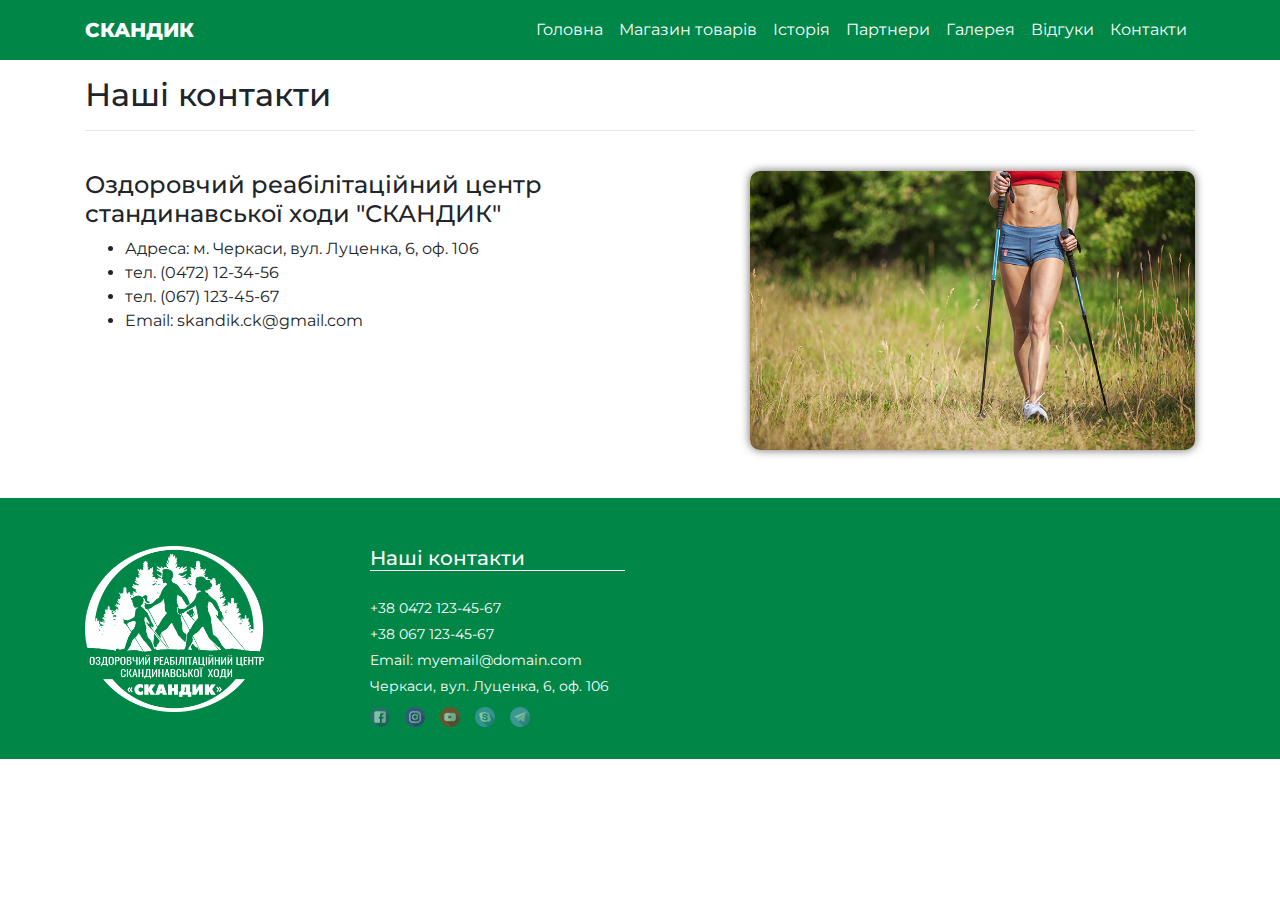
<file: contacts.html>
<!DOCTYPE html>
<html lang="ua">
<head>
    <meta charset="UTF-8">
    <meta name="viewport" content="width=device-width, initial-scale=1.0">
    <meta http-equiv="X-UA-Compatible" content="ie=edge">
    <!--SEO-->
    <title>Document</title>
    <!--Fonts-->
    <link
        href="https://fonts.googleapis.com/css?family=Montserrat:100,100i,200,200i,300,300i,400,400i,500,500i,600,600i,700,700i,800,800i,900,900i&amp;subset=cyrillic"
        rel="stylesheet">
    <!--CSS-->
    <link rel="stylesheet" href="css/bootstrap.css">
    <link rel="stylesheet" href="css/styles.css">
    <link rel="stylesheet" href="https://use.fontawesome.com/releases/v5.7.2/css/all.css" integrity="sha384-fnmOCqbTlWIlj8LyTjo7mOUStjsKC4pOpQbqyi7RrhN7udi9RwhKkMHpvLbHG9Sr" crossorigin="anonymous">
</head>
<body>
    <!--HEADER-->
    <header class="header" id="header">
            <nav class="navbar navbar-expand-lg navbar-dark">
                <div class="container">
                  <a class="navbar-brand" href="#">СКАНДИК</a>
                  <button class="navbar-toggler" type="button" data-toggle="collapse" data-target="#navbarsExample07" aria-controls="navbarsExample07" aria-expanded="false" aria-label="Toggle navigation">
                    <span class="navbar-toggler-icon"></span>
                  </button>
              
                  <div class="collapse navbar-collapse" id="navbarsExample07">
                    <ul class="navbar-nav ml-auto">
                      <li class="nav-item">
                        <a class="nav-link" href="index.html">Головна</a>
                      </li>
                      <li class="nav-item">
                        <a class="nav-link" href="store.html">Магазин товарів</a>
                      </li>
                      <li class="nav-item">
                        <a class="nav-link" href="history.html">Історія</a>
                      </li>
                      <li class="nav-item">
                        <a class="nav-link" href="partners.html">Партнери</a>
                      </li>
                      <li class="nav-item">
                        <a class="nav-link" href="gallery.html">Галерея</a>
                      </li>
                      <li class="nav-item">
                        <a class="nav-link" href="testimonials.html">Відгуки</a>
                      </li>
                      <li class="nav-item">
                        <a class="nav-link" href="contacts.html">Контакти</a>
                      </li>
                    </ul>
                  </div>
                </div>
            </nav>
    </header>

    <!--CONTACTS-->
    <section class="contacts pb-5" id="contacts">
        <div class="container">
            <div class="row">
                <div class="col-12">
                    <h2 class="pt-3 pb-3">
                        Наші контакти
                        <hr>
                    </h2>
                </div>
            </div>
            <div class="row">
                <div class="col-md-7 col-12">
                    <h4>
                        Оздоровчий реабілітаційний центр стандинавської ходи "СКАНДИК"
                    </h4>
                    <ul>
                        <li>
                            Адреса: м. Черкаси, вул. Луценка, 6, оф. 106
                        </li>
                        <li>
                            тел. (0472) 12-34-56
                        </li>
                        <li>
                            тел. (067) 123-45-67
                        </li>
                        <li>
                            Email: skandik.ck@gmail.com
                        </li>
                    </ul>
                </div>
                <div class="col-md-5 col-12">
                    <img src="images/nordic-history-3.jpg" alt="">
                </div>
            </div>
        </div>
    </section>

    <!--FOOTER-->
    <footer class="footer" id="footer">
        <div class="container">
            <div class="row">
                <div class="col-md-3 pt-5 pb-3 footer-logo">
                    <img src="images/skandik-logo-white.png" alt="" class="logo">
                </div>
                <div class="col-md-3 pt-5 pb-3 footer-contacts">
                    <h5>
                        Наші контакти
                    </h5>
                    <p class="pt-4">
                        <i class="fas fa-phone-square"></i> +38 0472 123-45-67
                    </p>
                    <p>
                        <i class="fas fa-phone-square"></i> +38 067 123-45-67
                    </p>
                    <p><i class="fas fa-envelope-square"></i> Email: myemail@domain.com</p>
                    <p>
                        <i class="fas fa-map-marker-alt"></i> Черкаси, вул. Луценка, 6, оф. 106
                    </p>
                    <ul>
                        <li>
                            <a href="#"><img src="images/social/facebook.png" alt=""></a>
                        </li>
                        <li>
                            <a href="#"><img src="images/social/instagram.png" alt=""></a>
                        </li>
                        <li>
                            <a href="#"><img src="images/social/youtube.png" alt=""></a>
                        </li>
                        <li>
                            <a href="#"><img src="images/social/skype.png" alt=""></a>
                        </li>
                        <li>
                            <a href="#"><img src="images/social/telegram.png" alt=""></a>
                        </li>
                    </ul>
                </div>
                <div class="col-md-6 footer-map">
                        <iframe src="https://www.google.com/maps/embed?pb=!1m14!1m12!1m3!1d458.76743132707514!2d32.03971454209612!3d49.42440158167964!2m3!1f0!2f0!3f0!3m2!1i1024!2i768!4f13.1!5e0!3m2!1sru!2sua!4v1551720142575" width="100%" height="100%" frameborder="0" style="border:0" allowfullscreen></iframe>
                </div>

            </div>
        </div>
    </footer>

    <script src="https://code.jquery.com/jquery-3.3.1.slim.min.js" integrity="sha384-q8i/X+965DzO0rT7abK41JStQIAqVgRVzpbzo5smXKp4YfRvH+8abtTE1Pi6jizo" crossorigin="anonymous"></script>
<script src="https://cdnjs.cloudflare.com/ajax/libs/popper.js/1.14.7/umd/popper.min.js" integrity="sha384-UO2eT0CpHqdSJQ6hJty5KVphtPhzWj9WO1clHTMGa3JDZwrnQq4sF86dIHNDz0W1" crossorigin="anonymous"></script>
<script src="https://stackpath.bootstrapcdn.com/bootstrap/4.3.1/js/bootstrap.min.js" integrity="sha384-JjSmVgyd0p3pXB1rRibZUAYoIIy6OrQ6VrjIEaFf/nJGzIxFDsf4x0xIM+B07jRM" crossorigin="anonymous"></script>

</html>
</file>
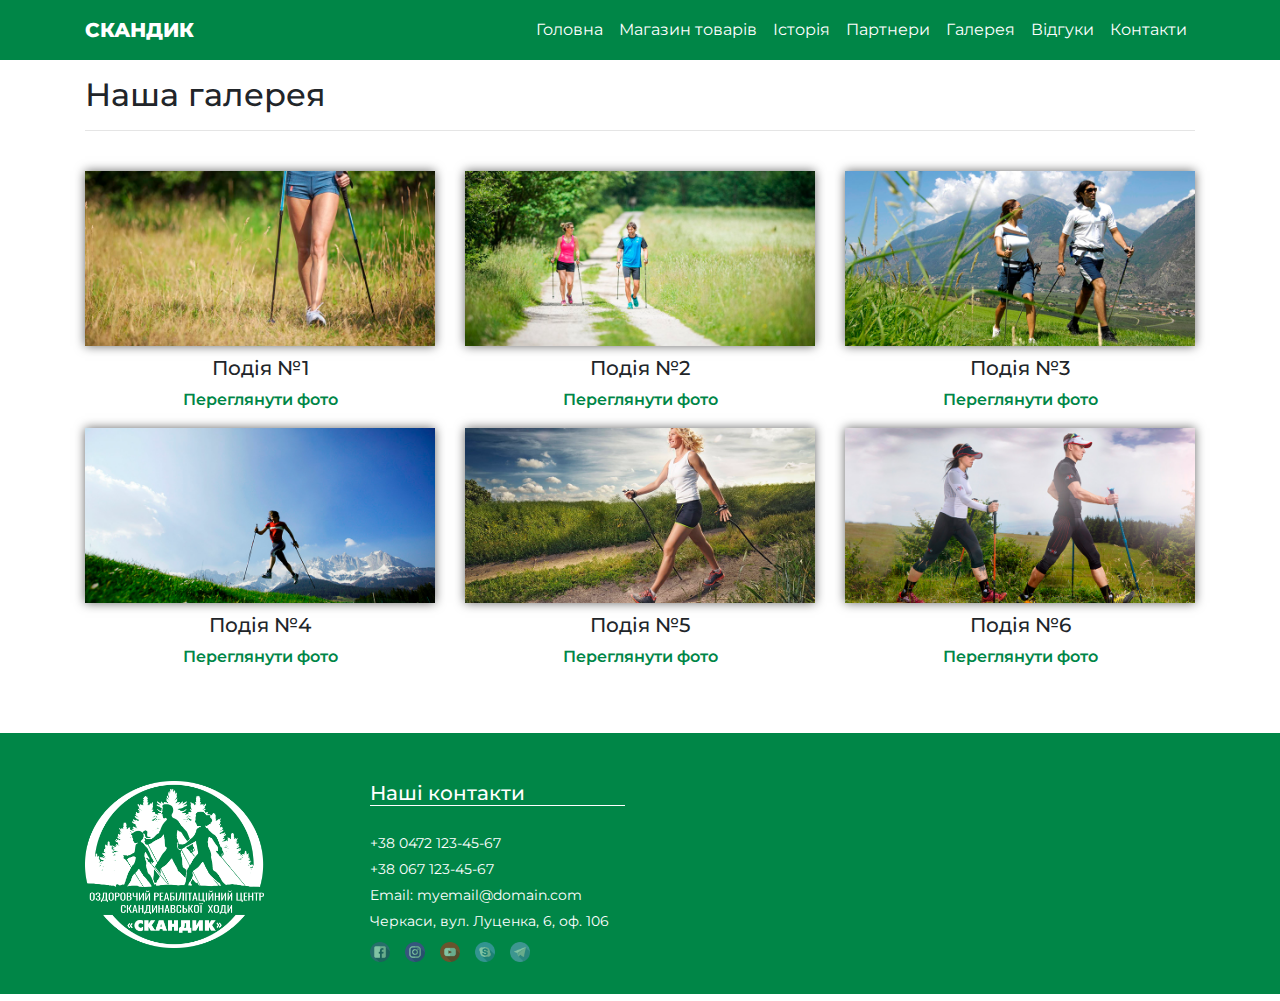
<file: gallery.html>
<!DOCTYPE html>
<html lang="ua">
<head>
    <meta charset="UTF-8">
    <meta name="viewport" content="width=device-width, initial-scale=1.0">
    <meta http-equiv="X-UA-Compatible" content="ie=edge">
    <!--SEO-->
    <title>Document</title>
    <!--Fonts-->
    <link
        href="https://fonts.googleapis.com/css?family=Montserrat:100,100i,200,200i,300,300i,400,400i,500,500i,600,600i,700,700i,800,800i,900,900i&amp;subset=cyrillic"
        rel="stylesheet">
    <!--CSS-->
    <link rel="stylesheet" href="css/bootstrap.css">
    <link rel="stylesheet" href="css/styles.css">
    <link rel="stylesheet" href="https://use.fontawesome.com/releases/v5.7.2/css/all.css" integrity="sha384-fnmOCqbTlWIlj8LyTjo7mOUStjsKC4pOpQbqyi7RrhN7udi9RwhKkMHpvLbHG9Sr" crossorigin="anonymous">
</head>
<body>
    <!--HEADER-->
    <header class="header" id="header">
            <nav class="navbar navbar-expand-lg navbar-dark">
                <div class="container">
                  <a class="navbar-brand" href="#">СКАНДИК</a>
                  <button class="navbar-toggler" type="button" data-toggle="collapse" data-target="#navbarsExample07" aria-controls="navbarsExample07" aria-expanded="false" aria-label="Toggle navigation">
                    <span class="navbar-toggler-icon"></span>
                  </button>
              
                  <div class="collapse navbar-collapse" id="navbarsExample07">
                    <ul class="navbar-nav ml-auto">
                      <li class="nav-item">
                        <a class="nav-link" href="index.html">Головна</a>
                      </li>
                      <li class="nav-item">
                        <a class="nav-link" href="store.html">Магазин товарів</a>
                      </li>
                      <li class="nav-item">
                        <a class="nav-link" href="history.html">Історія</a>
                      </li>
                      <li class="nav-item">
                        <a class="nav-link" href="partners.html">Партнери</a>
                      </li>
                      <li class="nav-item">
                        <a class="nav-link" href="gallery.html">Галерея</a>
                      </li>
                      <li class="nav-item">
                        <a class="nav-link" href="testimonials.html">Відгуки</a>
                      </li>
                      <li class="nav-item">
                        <a class="nav-link" href="contacts.html">Контакти</a>
                      </li>
                    </ul>
                  </div>
                </div>
            </nav>
    </header>

    <!--GALLERY-->
    <section class="gallery pb-5" id="gallery">
        <div class="container">
            <div class="row">
                <div class="col-12">
                    <h2 class="pt-3 pb-3">
                        Наша галерея
                        <hr>
                    </h2>
                </div>
            </div>
        </div>
        <div class="container">
            <div class="row justify-content-center centered">
                <div class="col-md-4 col-6 pb-3">
                    <img src="images/gallery-1.png" alt="">
                    <h5>
                        Подія №1
                    </h5>
                    <a href="#">Переглянути фото</a>
                </div>
                <div class="col-md-4 col-6 pb-3">
                    <img src="images/gallery-2.png" alt="">
                    <h5>
                        Подія №2
                    </h5>
                    <a href="#">Переглянути фото</a>
                </div>
                <div class="col-md-4 col-6 pb-3">
                    <img src="images/gallery-3.png" alt="">
                    <h5>
                        Подія №3
                    </h5>
                    <a href="#">Переглянути фото</a>
                </div>
                <div class="col-md-4 col-6 pb-3">
                    <img src="images/gallery-4.png" alt="">
                    <h5>
                        Подія №4
                    </h5>
                    <a href="#">Переглянути фото</a>
                </div>
                <div class="col-md-4 col-6 pb-3">
                    <img src="images/gallery-5.png" alt="">
                    <h5>
                        Подія №5
                    </h5>
                    <a href="#">Переглянути фото</a>
                </div>
                <div class="col-md-4 col-6 pb-3">
                    <img src="images/gallery-6.png" alt="">
                    <h5>
                        Подія №6
                    </h5>
                    <a href="#">Переглянути фото</a>
                </div>                  
            </div>
        </div>
    </section>

    <!--FOOTER-->
    <footer class="footer" id="footer">
        <div class="container">
            <div class="row">
                <div class="col-md-3 pt-5 pb-3 footer-logo">
                    <img src="images/skandik-logo-white.png" alt="" class="logo">
                </div>
                <div class="col-md-3 pt-5 pb-3 footer-contacts">
                    <h5>
                        Наші контакти
                    </h5>
                    <p class="pt-4">
                        <i class="fas fa-phone-square"></i> +38 0472 123-45-67
                    </p>
                    <p>
                        <i class="fas fa-phone-square"></i> +38 067 123-45-67
                    </p>
                    <p><i class="fas fa-envelope-square"></i> Email: myemail@domain.com</p>
                    <p>
                        <i class="fas fa-map-marker-alt"></i> Черкаси, вул. Луценка, 6, оф. 106
                    </p>
                    <ul>
                        <li>
                            <a href="#"><img src="images/social/facebook.png" alt=""></a>
                        </li>
                        <li>
                            <a href="#"><img src="images/social/instagram.png" alt=""></a>
                        </li>
                        <li>
                            <a href="#"><img src="images/social/youtube.png" alt=""></a>
                        </li>
                        <li>
                            <a href="#"><img src="images/social/skype.png" alt=""></a>
                        </li>
                        <li>
                            <a href="#"><img src="images/social/telegram.png" alt=""></a>
                        </li>
                    </ul>
                </div>
                <div class="col-md-6 footer-map">
                        <iframe src="https://www.google.com/maps/embed?pb=!1m14!1m12!1m3!1d458.76743132707514!2d32.03971454209612!3d49.42440158167964!2m3!1f0!2f0!3f0!3m2!1i1024!2i768!4f13.1!5e0!3m2!1sru!2sua!4v1551720142575" width="100%" height="100%" frameborder="0" style="border:0" allowfullscreen></iframe>
                </div>

            </div>
        </div>
    </footer>

    <script src="https://code.jquery.com/jquery-3.3.1.slim.min.js" integrity="sha384-q8i/X+965DzO0rT7abK41JStQIAqVgRVzpbzo5smXKp4YfRvH+8abtTE1Pi6jizo" crossorigin="anonymous"></script>
<script src="https://cdnjs.cloudflare.com/ajax/libs/popper.js/1.14.7/umd/popper.min.js" integrity="sha384-UO2eT0CpHqdSJQ6hJty5KVphtPhzWj9WO1clHTMGa3JDZwrnQq4sF86dIHNDz0W1" crossorigin="anonymous"></script>
<script src="https://stackpath.bootstrapcdn.com/bootstrap/4.3.1/js/bootstrap.min.js" integrity="sha384-JjSmVgyd0p3pXB1rRibZUAYoIIy6OrQ6VrjIEaFf/nJGzIxFDsf4x0xIM+B07jRM" crossorigin="anonymous"></script>

</html>
</file>
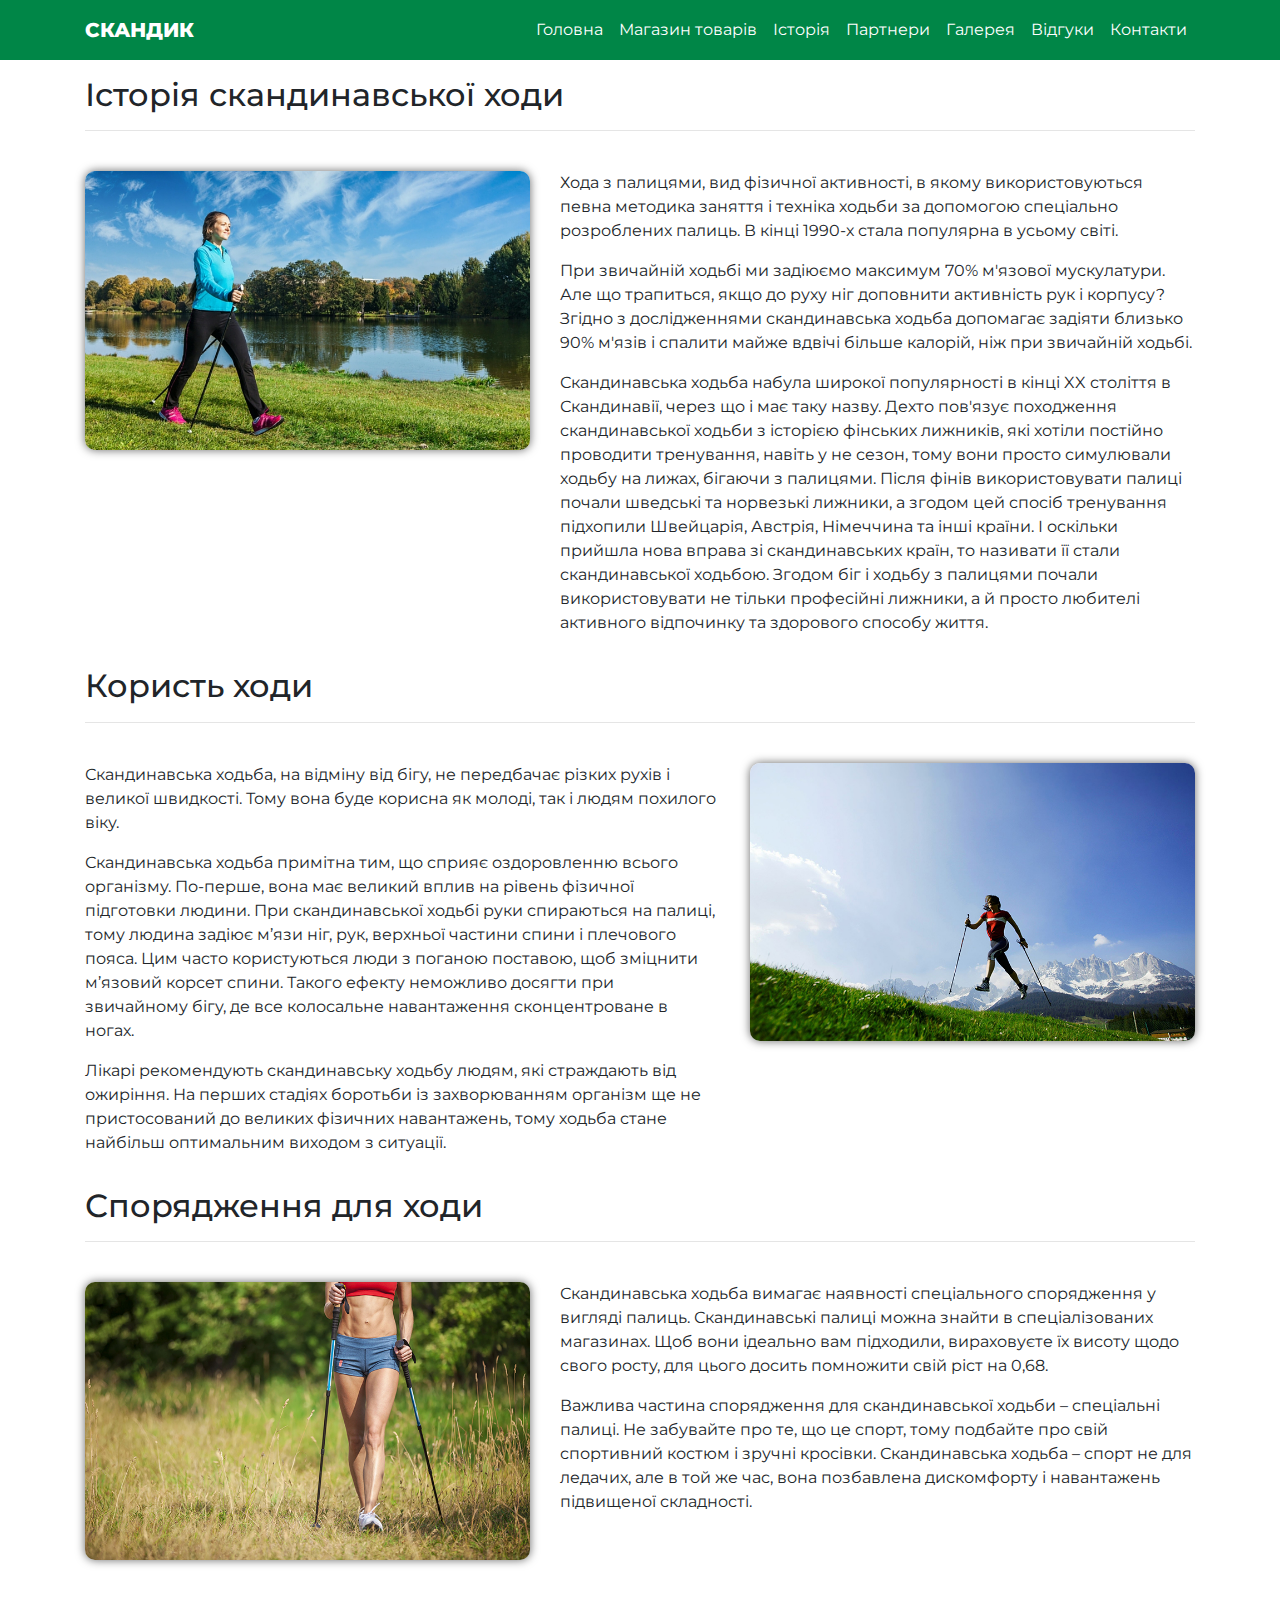
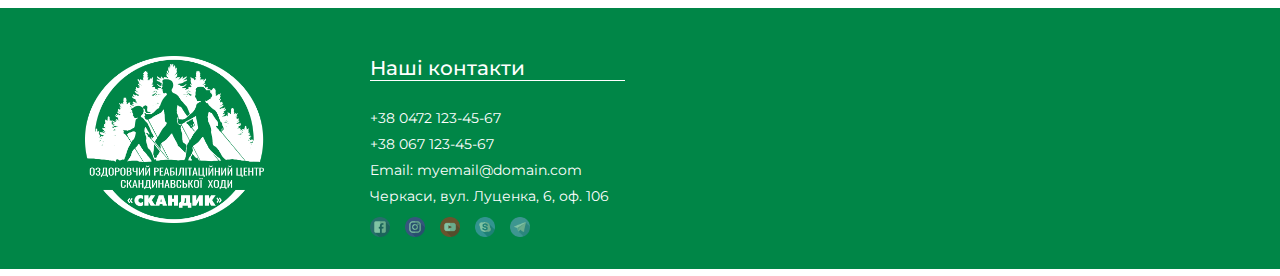
<file: history.html>
<!DOCTYPE html>
<html lang="ua">
<head>
    <meta charset="UTF-8">
    <meta name="viewport" content="width=device-width, initial-scale=1.0">
    <meta http-equiv="X-UA-Compatible" content="ie=edge">
    <!--SEO-->
    <title>Document</title>
    <!--Fonts-->
    <link
        href="https://fonts.googleapis.com/css?family=Montserrat:100,100i,200,200i,300,300i,400,400i,500,500i,600,600i,700,700i,800,800i,900,900i&amp;subset=cyrillic"
        rel="stylesheet">
    <!--CSS-->
    <link rel="stylesheet" href="css/bootstrap.css">
    <link rel="stylesheet" href="css/styles.css">
    <link rel="stylesheet" href="https://use.fontawesome.com/releases/v5.7.2/css/all.css" integrity="sha384-fnmOCqbTlWIlj8LyTjo7mOUStjsKC4pOpQbqyi7RrhN7udi9RwhKkMHpvLbHG9Sr" crossorigin="anonymous">
</head>
<body>
    <!--HEADER-->
    <header class="header" id="header">
            <nav class="navbar navbar-expand-lg navbar-dark">
                <div class="container">
                  <a class="navbar-brand" href="#">СКАНДИК</a>
                  <button class="navbar-toggler" type="button" data-toggle="collapse" data-target="#navbarsExample07" aria-controls="navbarsExample07" aria-expanded="false" aria-label="Toggle navigation">
                    <span class="navbar-toggler-icon"></span>
                  </button>
              
                  <div class="collapse navbar-collapse" id="navbarsExample07">
                    <ul class="navbar-nav ml-auto">
                      <li class="nav-item">
                        <a class="nav-link" href="index.html">Головна</a>
                      </li>
                      <li class="nav-item">
                        <a class="nav-link" href="store.html">Магазин товарів</a>
                      </li>
                      <li class="nav-item">
                        <a class="nav-link" href="history.html">Історія</a>
                      </li>
                      <li class="nav-item">
                        <a class="nav-link" href="partners.html">Партнери</a>
                      </li>
                      <li class="nav-item">
                        <a class="nav-link" href="gallery.html">Галерея</a>
                      </li>
                      <li class="nav-item">
                        <a class="nav-link" href="testimonials.html">Відгуки</a>
                      </li>
                      <li class="nav-item">
                        <a class="nav-link" href="contacts.html">Контакти</a>
                      </li>
                    </ul>
                  </div>
                </div>
            </nav>
    </header>

    <!--HISTORY-->
    <section class="history pb-5" id="history">
        <div class="container nordic-history">
            <div class="row">
                <div class="col-12">
                    <h2 class="pt-3 pb-3">
                        Історія скандинавської ходи
                        <hr>
                    </h2>
                </div>
            </div>
            <div class="row">
                <div class="col-md-5 col-12">
                    <img src="images/nordic-history.jpg" alt="">
                </div>
                <div class="col-md-7 col-12">
                    <p>
                        Хода з палицями, вид фізичної активності, в якому використовуються певна методика заняття і техніка ходьби за допомогою спеціально розроблених палиць. В кінці 1990-х стала популярна в усьому світі.
                    </p>
                    <p>
                        При звичайній ходьбі ми задіюємо максимум 70% м'язової мускулатури. Але що трапиться, якщо до руху ніг доповнити активність рук і корпусу? Згідно з дослідженнями скандинавська ходьба допомагає задіяти близько 90% м'язів і спалити майже вдвічі більше калорій, ніж при звичайній ходьбі.
                    </p>
                    <p>
                        Скандинавська ходьба набула широкої популярності в кінці XX століття в Скандинавії, через що і має таку назву. Дехто пов'язує походження скандинавської ходьби з історією фінських лижників, які хотіли постійно проводити тренування, навіть у не сезон, тому вони просто симулювали ходьбу на лижах, бігаючи з палицями. Після фінів використовувати палиці почали шведські та норвезькі лижники, а згодом цей спосіб тренування підхопили Швейцарія, Австрія, Німеччина та інші країни. І оскільки прийшла нова вправа зі скандинавських країн, то називати її стали скандинавської ходьбою. Згодом біг і ходьбу з палицями почали використовувати не тільки професійні лижники, а й просто любителі активного відпочинку та здорового способу життя.
                    </p>
                </div>
            </div>
        </div>
        <div class="container skandik-history">
            <div class="row">
                <div class="col-12">
                    <h2 class="pt-3 pb-3">
                        Користь ходи
                        <hr>
                    </h2>
                </div>
            </div>
            <div class="row">
                <div class="col-md-7 col-12">
                    <p>
                        Скандинавська ходьба, на відміну від бігу, не передбачає різких рухів і великої швидкості. Тому вона буде корисна як молоді, так і людям похилого віку.
                    </p>
                    <p>
                        Скандинавська ходьба примітна тим, що сприяє оздоровленню всього організму. По-перше, вона має великий вплив на рівень фізичної підготовки людини. При скандинавської ходьбі руки спираються на палиці, тому людина задіює м’язи ніг, рук, верхньої частини спини і плечового пояса. Цим часто користуються люди з поганою поставою, щоб зміцнити м’язовий корсет спини. Такого ефекту неможливо досягти при звичайному бігу, де все колосальне навантаження сконцентроване в ногах.
                    </p>
                    <p>
                        Лікарі рекомендують скандинавську ходьбу людям, які страждають від ожиріння. На перших стадіях боротьби із захворюванням організм ще не пристосований до великих фізичних навантажень, тому ходьба стане найбільш оптимальним виходом з ситуації.
                    </p>
                </div>
                <div class="col-md-5 col-12">
                    <img src="images/nordic-history-2.jpg" alt="">
                </div>
            </div>
        </div>
        <div class="container skandik-items">
            <div class="row">
                <div class="col-12">
                    <h2 class="pt-3 pb-3">
                        Спорядження для ходи
                        <hr>
                    </h2>
                </div>
            </div>
            <div class="row">
                <div class="col-md-5 col-12">
                    <img src="images/nordic-history-3.jpg" alt="">
                </div>
                <div class="col-md-7 col-12">
                    <p>
                        Скандинавська ходьба вимагає наявності спеціального спорядження у вигляді палиць. Скандинавські палиці можна знайти в спеціалізованих магазинах. Щоб вони ідеально вам підходили, вираховуєте їх висоту щодо свого росту, для цього досить помножити свій ріст на 0,68.
                    </p>
                    <p>
                        Важлива частина спорядження для скандинавської ходьби – спеціальні палиці. Не забувайте про те, що це спорт, тому подбайте про свій спортивний костюм і зручні кросівки. Скандинавська ходьба – спорт не для ледачих, але в той же час, вона позбавлена дискомфорту і навантажень підвищеної складності.
                    </p>
                </div>
            </div>
        </div>
    </section>

    <!--FOOTER-->
    <footer class="footer" id="footer">
        <div class="container">
            <div class="row">
                <div class="col-md-3 pt-5 pb-3 footer-logo">
                    <img src="images/skandik-logo-white.png" alt="" class="logo">
                </div>
                <div class="col-md-3 pt-5 pb-3 footer-contacts">
                    <h5>
                        Наші контакти
                    </h5>
                    <p class="pt-4">
                        <i class="fas fa-phone-square"></i> +38 0472 123-45-67
                    </p>
                    <p>
                        <i class="fas fa-phone-square"></i> +38 067 123-45-67
                    </p>
                    <p><i class="fas fa-envelope-square"></i> Email: myemail@domain.com</p>
                    <p>
                        <i class="fas fa-map-marker-alt"></i> Черкаси, вул. Луценка, 6, оф. 106
                    </p>
                    <ul>
                        <li>
                            <a href="#"><img src="images/social/facebook.png" alt=""></a>
                        </li>
                        <li>
                            <a href="#"><img src="images/social/instagram.png" alt=""></a>
                        </li>
                        <li>
                            <a href="#"><img src="images/social/youtube.png" alt=""></a>
                        </li>
                        <li>
                            <a href="#"><img src="images/social/skype.png" alt=""></a>
                        </li>
                        <li>
                            <a href="#"><img src="images/social/telegram.png" alt=""></a>
                        </li>
                    </ul>
                </div>
                <div class="col-md-6 footer-map">
                        <iframe src="https://www.google.com/maps/embed?pb=!1m14!1m12!1m3!1d458.76743132707514!2d32.03971454209612!3d49.42440158167964!2m3!1f0!2f0!3f0!3m2!1i1024!2i768!4f13.1!5e0!3m2!1sru!2sua!4v1551720142575" width="100%" height="100%" frameborder="0" style="border:0" allowfullscreen></iframe>
                </div>

            </div>
        </div>
    </footer>

    <script src="https://code.jquery.com/jquery-3.3.1.slim.min.js" integrity="sha384-q8i/X+965DzO0rT7abK41JStQIAqVgRVzpbzo5smXKp4YfRvH+8abtTE1Pi6jizo" crossorigin="anonymous"></script>
<script src="https://cdnjs.cloudflare.com/ajax/libs/popper.js/1.14.7/umd/popper.min.js" integrity="sha384-UO2eT0CpHqdSJQ6hJty5KVphtPhzWj9WO1clHTMGa3JDZwrnQq4sF86dIHNDz0W1" crossorigin="anonymous"></script>
<script src="https://stackpath.bootstrapcdn.com/bootstrap/4.3.1/js/bootstrap.min.js" integrity="sha384-JjSmVgyd0p3pXB1rRibZUAYoIIy6OrQ6VrjIEaFf/nJGzIxFDsf4x0xIM+B07jRM" crossorigin="anonymous"></script>

</html>
</file>
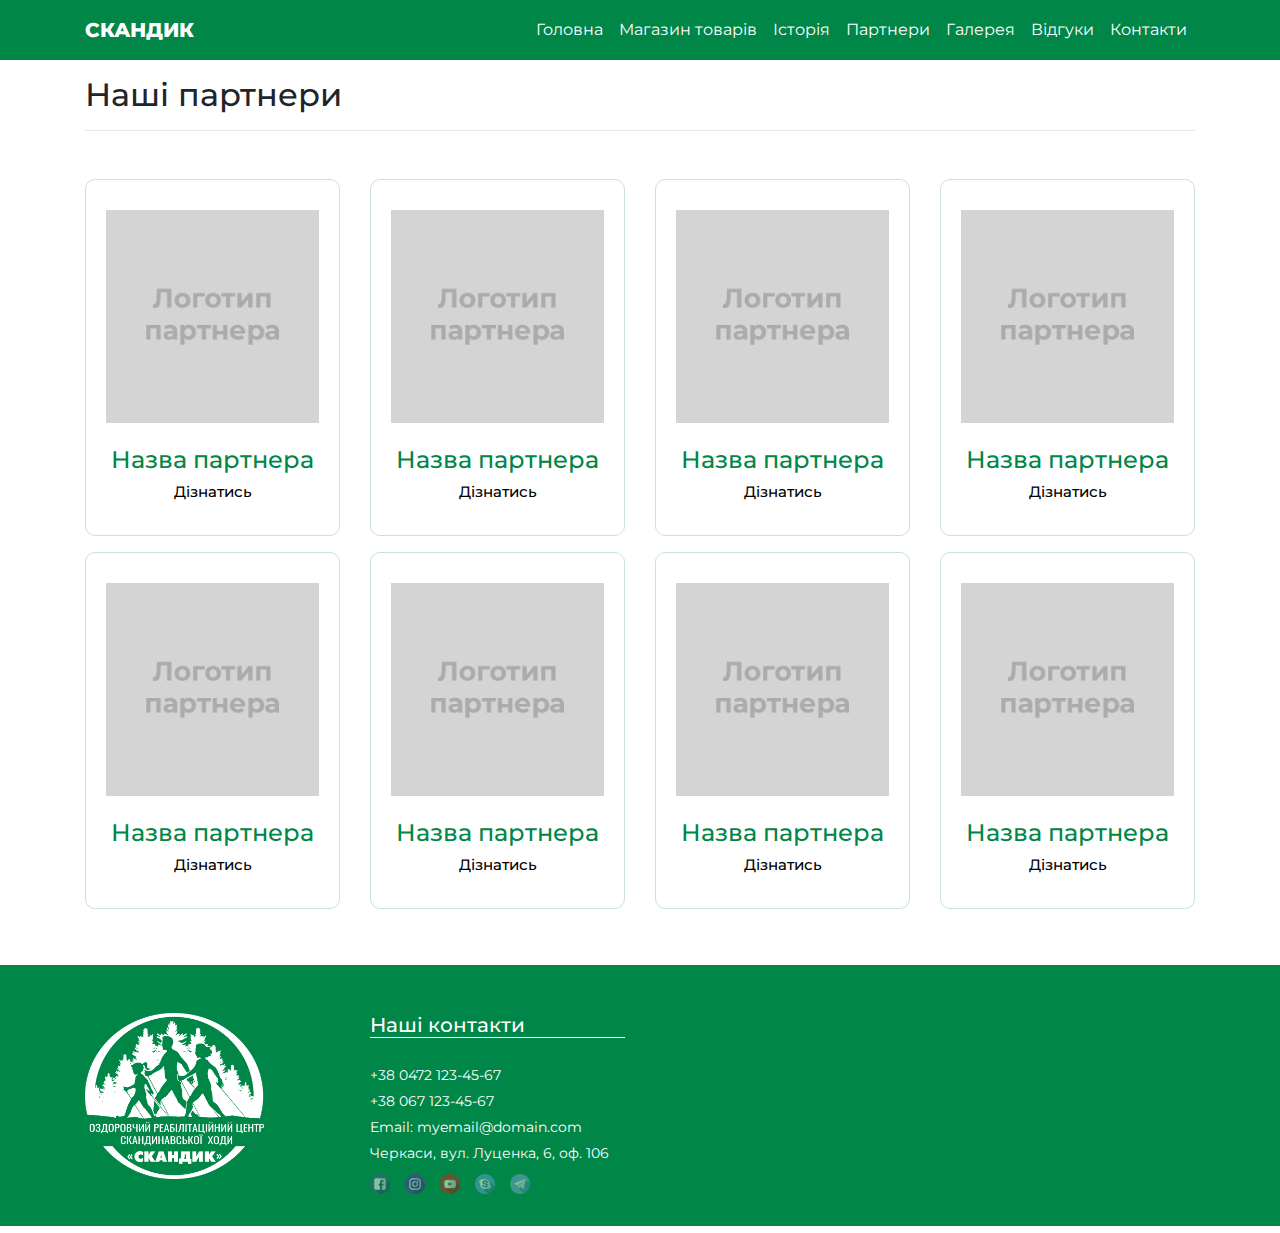
<file: partners.html>
<!DOCTYPE html>
<html lang="ua">
<head>
    <meta charset="UTF-8">
    <meta name="viewport" content="width=device-width, initial-scale=1.0">
    <meta http-equiv="X-UA-Compatible" content="ie=edge">
    <!--SEO-->
    <title>Document</title>
    <!--Fonts-->
    <link
        href="https://fonts.googleapis.com/css?family=Montserrat:100,100i,200,200i,300,300i,400,400i,500,500i,600,600i,700,700i,800,800i,900,900i&amp;subset=cyrillic"
        rel="stylesheet">
    <!--CSS-->
    <link rel="stylesheet" href="css/bootstrap.css">
    <link rel="stylesheet" href="css/styles.css">
    <link rel="stylesheet" href="https://use.fontawesome.com/releases/v5.7.2/css/all.css" integrity="sha384-fnmOCqbTlWIlj8LyTjo7mOUStjsKC4pOpQbqyi7RrhN7udi9RwhKkMHpvLbHG9Sr" crossorigin="anonymous">
</head>
<body>
    <!--HEADER-->
    <header class="header" id="header">
            <nav class="navbar navbar-expand-lg navbar-dark">
                <div class="container">
                  <a class="navbar-brand" href="#">СКАНДИК</a>
                  <button class="navbar-toggler" type="button" data-toggle="collapse" data-target="#navbarsExample07" aria-controls="navbarsExample07" aria-expanded="false" aria-label="Toggle navigation">
                    <span class="navbar-toggler-icon"></span>
                  </button>
              
                  <div class="collapse navbar-collapse" id="navbarsExample07">
                    <ul class="navbar-nav ml-auto">
                      <li class="nav-item">
                        <a class="nav-link" href="index.html">Головна</a>
                      </li>
                      <li class="nav-item">
                        <a class="nav-link" href="store.html">Магазин товарів</a>
                      </li>
                      <li class="nav-item">
                        <a class="nav-link" href="history.html">Історія</a>
                      </li>
                      <li class="nav-item">
                        <a class="nav-link" href="partners.html">Партнери</a>
                      </li>
                      <li class="nav-item">
                        <a class="nav-link" href="gallery.html">Галерея</a>
                      </li>
                      <li class="nav-item">
                        <a class="nav-link" href="testimonials.html">Відгуки</a>
                      </li>
                      <li class="nav-item">
                        <a class="nav-link" href="contacts.html">Контакти</a>
                      </li>
                    </ul>
                  </div>
                </div>
            </nav>
    </header>

    <!--PARTNERS-->
    <section class="partners pb-5" id="partners">
        <div class="container">
            <div class="row">
                <div class="col-12">
                    <h2 class="pt-3 pb-3">
                        Наші партнери
                        <hr>
                    </h2>
                </div>
            </div>
        </div>
        <div class="container">
            <div class="row">
                <div class="col-md-3 col-6 pt-2 pb-2 centered partner-card">
                    <div class="pcard">
                        <img src="images/partner-logo-1.png" alt="">
                        <h4 class="pt-2 pb-2">
                            Назва партнера
                        </4>
                        <br>
                        <a href="#">Дізнатись</a>
                    </div>
                </div>
                <div class="col-md-3 col-6 pt-2 pb-2 centered partner-card">
                    <div class="pcard">
                        <img src="images/partner-logo-1.png" alt="">
                        <h4 class="pt-2 pb-2">
                            Назва партнера
                        </4>
                        <br>
                        <a href="#">Дізнатись</a>
                    </div>
                </div>
                <div class="col-md-3 col-6 pt-2 pb-2 centered partner-card">
                    <div class="pcard">
                        <img src="images/partner-logo-1.png" alt="">
                        <h4 class="pt-2 pb-2">
                            Назва партнера
                        </4>
                        <br>
                        <a href="#">Дізнатись</a>
                    </div>
                </div>
                <div class="col-md-3 col-6 pt-2 pb-2 centered partner-card">
                    <div class="pcard">
                        <img src="images/partner-logo-1.png" alt="">
                        <h4 class="pt-2 pb-2">
                            Назва партнера
                        </4>
                        <br>
                        <a href="#">Дізнатись</a>
                    </div>
                </div>
                <div class="col-md-3 col-6 pt-2 pb-2 centered partner-card">
                    <div class="pcard">
                        <img src="images/partner-logo-1.png" alt="">
                        <h4 class="pt-2 pb-2">
                            Назва партнера
                        </4>
                        <br>
                        <a href="#">Дізнатись</a>
                    </div>
                </div>
                <div class="col-md-3 col-6 pt-2 pb-2 centered partner-card">
                    <div class="pcard">
                        <img src="images/partner-logo-1.png" alt="">
                        <h4 class="pt-2 pb-2">
                            Назва партнера
                        </4>
                        <br>
                        <a href="#">Дізнатись</a>
                    </div>
                </div>
                <div class="col-md-3 col-6 pt-2 pb-2 centered partner-card">
                    <div class="pcard">
                        <img src="images/partner-logo-1.png" alt="">
                        <h4 class="pt-2 pb-2">
                            Назва партнера
                        </4>
                        <br>
                        <a href="#">Дізнатись</a>
                    </div>
                </div>
                <div class="col-md-3 col-6 pt-2 pb-2 centered partner-card">
                    <div class="pcard">
                        <img src="images/partner-logo-1.png" alt="">
                        <h4 class="pt-2 pb-2">
                            Назва партнера
                        </4>
                        <br>
                        <a href="#">Дізнатись</a>
                    </div>
                </div>
            </div>
        </div>
    </section>

    <!--FOOTER-->
    <footer class="footer" id="footer">
        <div class="container">
            <div class="row">
                <div class="col-md-3 pt-5 pb-3 footer-logo">
                    <img src="images/skandik-logo-white.png" alt="" class="logo">
                </div>
                <div class="col-md-3 pt-5 pb-3 footer-contacts">
                    <h5>
                        Наші контакти
                    </h5>
                    <p class="pt-4">
                        <i class="fas fa-phone-square"></i> +38 0472 123-45-67
                    </p>
                    <p>
                        <i class="fas fa-phone-square"></i> +38 067 123-45-67
                    </p>
                    <p><i class="fas fa-envelope-square"></i> Email: myemail@domain.com</p>
                    <p>
                        <i class="fas fa-map-marker-alt"></i> Черкаси, вул. Луценка, 6, оф. 106
                    </p>
                    <ul>
                        <li>
                            <a href="#"><img src="images/social/facebook.png" alt=""></a>
                        </li>
                        <li>
                            <a href="#"><img src="images/social/instagram.png" alt=""></a>
                        </li>
                        <li>
                            <a href="#"><img src="images/social/youtube.png" alt=""></a>
                        </li>
                        <li>
                            <a href="#"><img src="images/social/skype.png" alt=""></a>
                        </li>
                        <li>
                            <a href="#"><img src="images/social/telegram.png" alt=""></a>
                        </li>
                    </ul>
                </div>
                <div class="col-md-6 footer-map">
                        <iframe src="https://www.google.com/maps/embed?pb=!1m14!1m12!1m3!1d458.76743132707514!2d32.03971454209612!3d49.42440158167964!2m3!1f0!2f0!3f0!3m2!1i1024!2i768!4f13.1!5e0!3m2!1sru!2sua!4v1551720142575" width="100%" height="100%" frameborder="0" style="border:0" allowfullscreen></iframe>
                </div>

            </div>
        </div>
    </footer>

    <script src="https://code.jquery.com/jquery-3.3.1.slim.min.js" integrity="sha384-q8i/X+965DzO0rT7abK41JStQIAqVgRVzpbzo5smXKp4YfRvH+8abtTE1Pi6jizo" crossorigin="anonymous"></script>
<script src="https://cdnjs.cloudflare.com/ajax/libs/popper.js/1.14.7/umd/popper.min.js" integrity="sha384-UO2eT0CpHqdSJQ6hJty5KVphtPhzWj9WO1clHTMGa3JDZwrnQq4sF86dIHNDz0W1" crossorigin="anonymous"></script>
<script src="https://stackpath.bootstrapcdn.com/bootstrap/4.3.1/js/bootstrap.min.js" integrity="sha384-JjSmVgyd0p3pXB1rRibZUAYoIIy6OrQ6VrjIEaFf/nJGzIxFDsf4x0xIM+B07jRM" crossorigin="anonymous"></script>

</html>
</file>
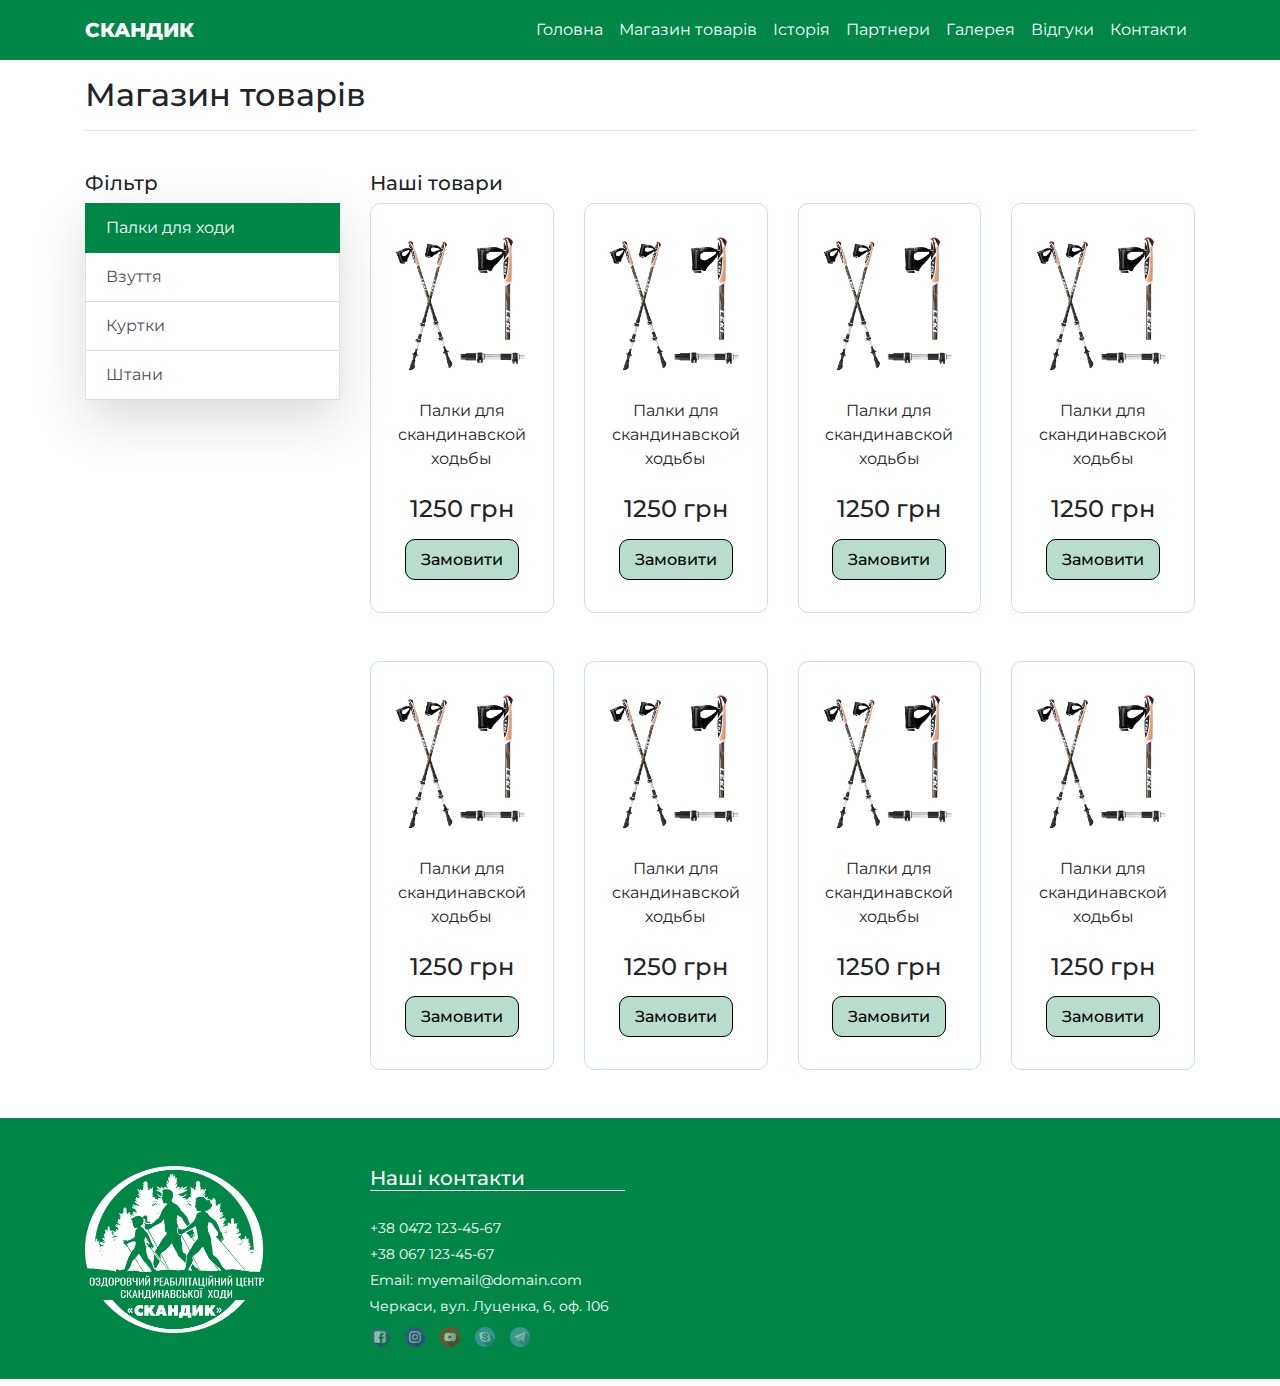
<file: store.html>
<!DOCTYPE html>
<html lang="ua">
<head>
    <meta charset="UTF-8">
    <meta name="viewport" content="width=device-width, initial-scale=1.0">
    <meta http-equiv="X-UA-Compatible" content="ie=edge">
    <!--SEO-->
    <title>Document</title>
    <!--Fonts-->
    <link
        href="https://fonts.googleapis.com/css?family=Montserrat:100,100i,200,200i,300,300i,400,400i,500,500i,600,600i,700,700i,800,800i,900,900i&amp;subset=cyrillic"
        rel="stylesheet">
    <!--CSS-->
    <link rel="stylesheet" href="css/bootstrap.css">
    <link rel="stylesheet" href="css/styles.css">
    <link rel="stylesheet" href="https://use.fontawesome.com/releases/v5.7.2/css/all.css" integrity="sha384-fnmOCqbTlWIlj8LyTjo7mOUStjsKC4pOpQbqyi7RrhN7udi9RwhKkMHpvLbHG9Sr" crossorigin="anonymous">
</head>
<body>
    <!--HEADER-->
    <header class="header" id="header">
            <nav class="navbar navbar-expand-lg navbar-dark">
                <div class="container">
                  <a class="navbar-brand" href="#">СКАНДИК</a>
                  <button class="navbar-toggler" type="button" data-toggle="collapse" data-target="#navbarsExample07" aria-controls="navbarsExample07" aria-expanded="false" aria-label="Toggle navigation">
                    <span class="navbar-toggler-icon"></span>
                  </button>
              
                  <div class="collapse navbar-collapse" id="navbarsExample07">
                    <ul class="navbar-nav ml-auto">
                      <li class="nav-item">
                        <a class="nav-link" href="index.html">Головна</a>
                      </li>
                      <li class="nav-item">
                        <a class="nav-link" href="store.html">Магазин товарів</a>
                      </li>
                      <li class="nav-item">
                        <a class="nav-link" href="history.html">Історія</a>
                      </li>
                      <li class="nav-item">
                        <a class="nav-link" href="partners.html">Партнери</a>
                      </li>
                      <li class="nav-item">
                        <a class="nav-link" href="gallery.html">Галерея</a>
                      </li>
                      <li class="nav-item">
                        <a class="nav-link" href="testimonials.html">Відгуки</a>
                      </li>
                      <li class="nav-item">
                        <a class="nav-link" href="contacts.html">Контакти</a>
                      </li>
                    </ul>
                  </div>
                </div>
            </nav>
    </header>

    <!--STORE-->
    <section class="store" id="store">
        <div class="container">
            <div class="row">
                <div class="col-12">
                    <h2 class="pt-3 pb-3">
                        Магазин товарів
                        <hr>
                    </h2>
                </div>
            </div>
            <div class="row">
                <div class="col-md-3 col-12">
                    <h5>Фільтр</h5>
                    <div class="list-group" id="list-tab" role="tablist">
                        <a class="list-group-item list-group-item-action active" id="list-home-list" data-toggle="list" href="#list-home" role="tab" aria-controls="home">Палки для ходи</a>
                        <a class="list-group-item list-group-item-action" id="list-profile-list" data-toggle="list" href="#list-profile" role="tab" aria-controls="profile">Взуття</a>
                        <a class="list-group-item list-group-item-action" id="list-messages-list" data-toggle="list" href="#list-messages" role="tab" aria-controls="messages">Куртки</a>
                        <a class="list-group-item list-group-item-action" id="list-settings-list" data-toggle="list" href="#list-settings" role="tab" aria-controls="settings">Штани</a>
                    </div>

                </div>
                <div class="col-md-9 col-12">
                    <h5>Наші товари</h5>
                    <div class="tab-content" id="nav-tabContent">
                    <div class="tab-pane fade show active" id="list-home" role="tabpanel" aria-labelledby="list-home-list">
                        <div class="row">
                            <div class="col-md-3 col-6 pb-5 centered">
                                <div class="icard">
                                    <img src="images/item-1.png" alt="">
                                    <p class="pt-2 pb-2">
                                        Палки для скандинавской ходьбы
                                    </p>
                                    <h4 class="mb-4">1250 <span>грн</span></h4>
                                    <a class="by-it" href="#" data-toggle="modal" data-target="#exampleModal">Замовити</a>
                                    <div class="modal fade" id="exampleModal" tabindex="-1" role="dialog" aria-labelledby="exampleModalLabel" aria-hidden="true">
                                        <div class="modal-dialog" role="document">
                                            <div class="modal-content">
                                            <div class="modal-header">
                                                <h5 class="modal-title" id="exampleModalLabel">Швидке замовлення товару:</h5>
                                                <button type="button" class="close" data-dismiss="modal" aria-label="Close">
                                                    <span aria-hidden="true">&times;</span>
                                                </button>
                                            </div>
                                            <div class="modal-body">
                                                <div class="row justify-content-center item-body">
                                                    <div class="col-5">
                                                        <img class="modal-img" src="images/item-1.png" alt="">
                                                    </div>
                                                    <div class="col-7">
                                                        <p class="bold">
                                                            Палки для скандинавской ходьбы
                                                        </p>
                                                        <p>
                                                            Розмір: 120 см
                                                        </p>
                                                        <p>
                                                            Модель: Adidas 120S
                                                        </p>
                                                        <p>
                                                            Ціна: 1250 грн.
                                                        </p>
                                                    </div>
                                                    <div class="col-12">
                                                            <hr>
                                                    </div>
                                                </div>
                                                <form>
                                                    <div class="form-group">
                                                        <p class="bold">Вкажіть інформацію для замовлення:</p>
                                                        <label for="recipient-name" class="col-form-label">Ваше Прізвище, Ім'я та По батькові</label>
                                                        <input type="text" class="form-control" id="recipient-name">
                                                        <label for="recipient-phone" class="col-form-label">Ваш телефон</label>
                                                        <input type="text" class="form-control" id="recipient-phone">
                                                        <label for="recipient-phone" class="col-form-label">Місто та відділення Нової Пошти:</label>
                                                        <input type="text" class="form-control" id="recipient-phone">
                                                    </div>
                                                </form>
                                            </div>
                                            <div class="modal-footer">
                                                <button type="button" class="btn btn-secondary" data-dismiss="modal">Відміна</button>
                                                <button type="button" class="btn btn-primary">Підтвердити замовлення</button>
                                            </div>
                                            </div>
                                        </div>
                                    </div>
                                </div>
                            </div>
                            <div class="col-md-3 col-6 pb-5 centered">
                                <div class="icard">
                                    <img src="images/item-1.png" alt="">
                                    <p class="pt-2 pb-2">
                                            Палки для скандинавской ходьбы
                                    </p>
                                    <h4 class="mb-4">1250 <span>грн</span></h4>
                                    <a class="by-it" href="#">Замовити</a>
                                </div>
                            </div>
                            <div class="col-md-3 col-6 pb-5 centered">
                                <div class="icard">
                                    <img src="images/item-1.png" alt="">
                                    <p class="pt-2 pb-2">
                                            Палки для скандинавской ходьбы
                                    </p>
                                    <h4 class="mb-4">1250 <span>грн</span></h4>
                                    <a class="by-it" href="#">Замовити</a>
                                </div>
                            </div>
                            <div class="col-md-3 col-6 pb-5 centered">
                                <div class="icard">
                                    <img src="images/item-1.png" alt="">
                                    <p class="pt-2 pb-2">
                                            Палки для скандинавской ходьбы
                                    </p>
                                    <h4 class="mb-4">1250 <span>грн</span></h4>
                                    <a class="by-it" href="#">Замовити</a>
                                </div>
                            </div>
                            <div class="col-md-3 col-6 pb-5 centered">
                                <div class="icard">
                                    <img src="images/item-1.png" alt="">
                                    <p class="pt-2 pb-2">
                                            Палки для скандинавской ходьбы
                                    </p>
                                    <h4 class="mb-4">1250 <span>грн</span></h4>
                                    <a class="by-it" href="#">Замовити</a>
                                </div>
                            </div>
                            <div class="col-md-3 col-6 pb-5 centered">
                                <div class="icard">
                                    <img src="images/item-1.png" alt="">
                                    <p class="pt-2 pb-2">
                                            Палки для скандинавской ходьбы
                                    </p>
                                    <h4 class="mb-4">1250 <span>грн</span></h4>
                                    <a class="by-it" href="#">Замовити</a>
                                </div>
                            </div>
                            <div class="col-md-3 col-6 pb-5 centered">
                                <div class="icard">
                                    <img src="images/item-1.png" alt="">
                                    <p class="pt-2 pb-2">
                                            Палки для скандинавской ходьбы
                                    </p>
                                    <h4 class="mb-4">1250 <span>грн</span></h4>
                                    <a class="by-it" href="#">Замовити</a>
                                </div>
                            </div>
                            <div class="col-md-3 col-6 pb-5 centered">
                                <div class="icard">
                                    <img src="images/item-1.png" alt="">
                                    <p class="pt-2 pb-2">
                                            Палки для скандинавской ходьбы
                                    </p>
                                    <h4 class="mb-4">1250 <span>грн</span></h4>
                                    <a class="by-it" href="#">Замовити</a>
                                </div>
                            </div>
                        </div>
                    </div>
                    <div class="tab-pane fade" id="list-profile" role="tabpanel" aria-labelledby="list-profile-list">
                        <div class="row">
                            <div class="col-12 nocontent">
                                <hr>
                                <h5>
                                    Даний розділ в стадії наповнення<br>
                                    Телефонуйте для отримання інформації
                                </h5>
                            </div>
                        </div>
                    </div>
                    <div class="tab-pane fade" id="list-messages" role="tabpanel" aria-labelledby="list-messages-list">
                        <div class="row">
                            <div class="col-12 nocontent">
                                <hr>
                                <h5>
                                    Даний розділ в стадії наповнення<br>
                                    Телефонуйте для отримання інформації
                                </h5>
                            </div>
                        </div>
                    </div>
                    <div class="tab-pane fade" id="list-settings" role="tabpanel" aria-labelledby="list-settings-list">
                        <div class="row">
                            <div class="col-12 nocontent">
                                <hr>
                                <h5>
                                    Даний розділ в стадії наповнення<br>
                                    Телефонуйте для отримання інформації
                                </h5>
                            </div>
                        </div>
                    </div>
                    </div>
                </div>
                </div>
        </div>
    </section>

    <!--FOOTER-->
    <footer class="footer" id="footer">
        <div class="container">
            <div class="row">
                <div class="col-md-3 pt-5 pb-3 footer-logo">
                    <img src="images/skandik-logo-white.png" alt="" class="logo">
                </div>
                <div class="col-md-3 pt-5 pb-3 footer-contacts">
                    <h5>
                        Наші контакти
                    </h5>
                    <p class="pt-4">
                        <i class="fas fa-phone-square"></i> +38 0472 123-45-67
                    </p>
                    <p>
                        <i class="fas fa-phone-square"></i> +38 067 123-45-67
                    </p>
                    <p><i class="fas fa-envelope-square"></i> Email: myemail@domain.com</p>
                    <p>
                        <i class="fas fa-map-marker-alt"></i> Черкаси, вул. Луценка, 6, оф. 106
                    </p>
                    <ul>
                        <li>
                            <a href="#"><img src="images/social/facebook.png" alt=""></a>
                        </li>
                        <li>
                            <a href="#"><img src="images/social/instagram.png" alt=""></a>
                        </li>
                        <li>
                            <a href="#"><img src="images/social/youtube.png" alt=""></a>
                        </li>
                        <li>
                            <a href="#"><img src="images/social/skype.png" alt=""></a>
                        </li>
                        <li>
                            <a href="#"><img src="images/social/telegram.png" alt=""></a>
                        </li>
                    </ul>
                </div>
                <div class="col-md-6 footer-map">
                        <iframe src="https://www.google.com/maps/embed?pb=!1m14!1m12!1m3!1d458.76743132707514!2d32.03971454209612!3d49.42440158167964!2m3!1f0!2f0!3f0!3m2!1i1024!2i768!4f13.1!5e0!3m2!1sru!2sua!4v1551720142575" width="100%" height="100%" frameborder="0" style="border:0" allowfullscreen></iframe>
                </div>

            </div>
        </div>
    </footer>

    <script src="https://code.jquery.com/jquery-3.3.1.slim.min.js" integrity="sha384-q8i/X+965DzO0rT7abK41JStQIAqVgRVzpbzo5smXKp4YfRvH+8abtTE1Pi6jizo" crossorigin="anonymous"></script>
<script src="https://cdnjs.cloudflare.com/ajax/libs/popper.js/1.14.7/umd/popper.min.js" integrity="sha384-UO2eT0CpHqdSJQ6hJty5KVphtPhzWj9WO1clHTMGa3JDZwrnQq4sF86dIHNDz0W1" crossorigin="anonymous"></script>
<script src="https://stackpath.bootstrapcdn.com/bootstrap/4.3.1/js/bootstrap.min.js" integrity="sha384-JjSmVgyd0p3pXB1rRibZUAYoIIy6OrQ6VrjIEaFf/nJGzIxFDsf4x0xIM+B07jRM" crossorigin="anonymous"></script>

</html>
</file>
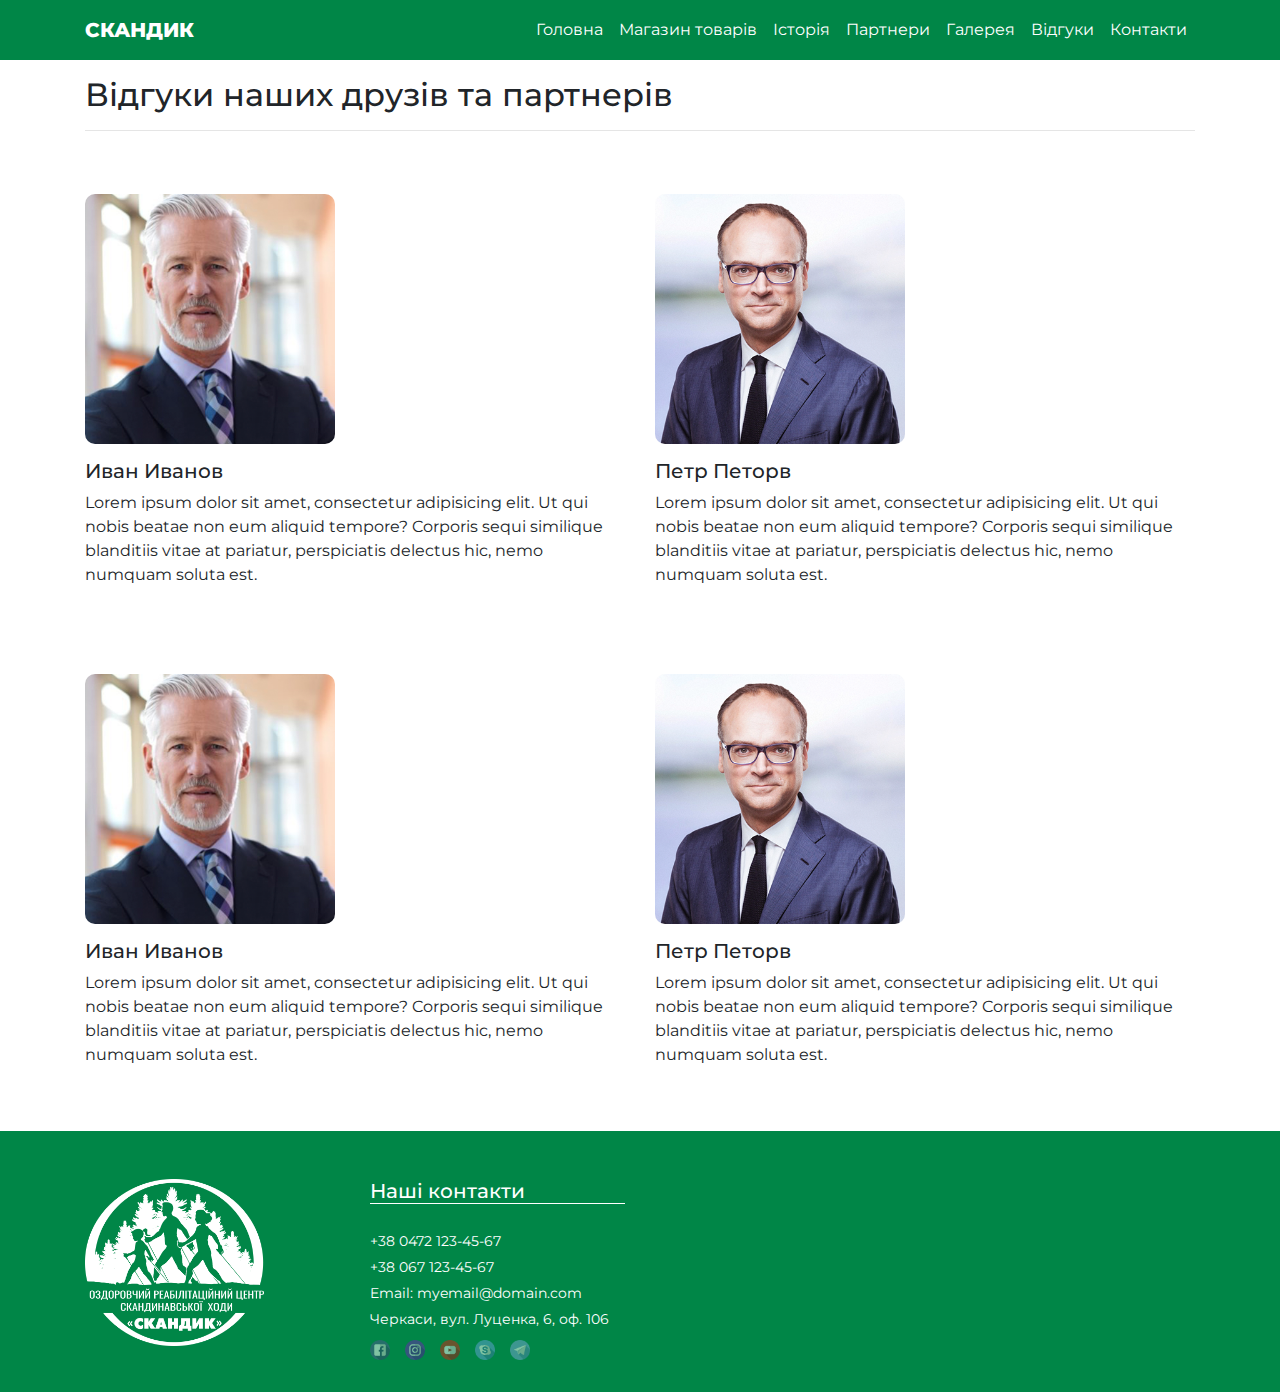
<file: testimonials.html>
<!DOCTYPE html>
<html lang="ua">
<head>
    <meta charset="UTF-8">
    <meta name="viewport" content="width=device-width, initial-scale=1.0">
    <meta http-equiv="X-UA-Compatible" content="ie=edge">
    <!--SEO-->
    <title>Document</title>
    <!--Fonts-->
    <link
        href="https://fonts.googleapis.com/css?family=Montserrat:100,100i,200,200i,300,300i,400,400i,500,500i,600,600i,700,700i,800,800i,900,900i&amp;subset=cyrillic"
        rel="stylesheet">
    <!--CSS-->
    <link rel="stylesheet" href="css/bootstrap.css">
    <link rel="stylesheet" href="css/styles.css">
    <link rel="stylesheet" href="https://use.fontawesome.com/releases/v5.7.2/css/all.css" integrity="sha384-fnmOCqbTlWIlj8LyTjo7mOUStjsKC4pOpQbqyi7RrhN7udi9RwhKkMHpvLbHG9Sr" crossorigin="anonymous">
</head>
<body>
    <!--HEADER-->
    <header class="header" id="header">
            <nav class="navbar navbar-expand-lg navbar-dark">
                <div class="container">
                  <a class="navbar-brand" href="#">СКАНДИК</a>
                  <button class="navbar-toggler" type="button" data-toggle="collapse" data-target="#navbarsExample07" aria-controls="navbarsExample07" aria-expanded="false" aria-label="Toggle navigation">
                    <span class="navbar-toggler-icon"></span>
                  </button>
              
                  <div class="collapse navbar-collapse" id="navbarsExample07">
                    <ul class="navbar-nav ml-auto">
                      <li class="nav-item">
                        <a class="nav-link" href="index.html">Головна</a>
                      </li>
                      <li class="nav-item">
                        <a class="nav-link" href="store.html">Магазин товарів</a>
                      </li>
                      <li class="nav-item">
                        <a class="nav-link" href="history.html">Історія</a>
                      </li>
                      <li class="nav-item">
                        <a class="nav-link" href="partners.html">Партнери</a>
                      </li>
                      <li class="nav-item">
                        <a class="nav-link" href="gallery.html">Галерея</a>
                      </li>
                      <li class="nav-item">
                        <a class="nav-link" href="testimonials.html">Відгуки</a>
                      </li>
                      <li class="nav-item">
                        <a class="nav-link" href="contacts.html">Контакти</a>
                      </li>
                    </ul>
                  </div>
                </div>
            </nav>
    </header>

    <!--TESTIMONIALS-->
    <section class="testimonials" id="testimonials">
        <div class="container">
            <div class="row">
                <div class="col-12">
                    <h2 class="pt-3 pb-3">
                        Відгуки наших друзів та партнерів
                        <hr>
                    </h2>
                </div>
            </div>
        </div>
        <div class="container">
            <div class="row">
                <div class="col-md-6 pt-2 pb-5">
                    <img src="images/avatar-1.png" alt="">
                    <h5>Иван Иванов</h5>
                    <p>
                        Lorem ipsum dolor sit amet, consectetur adipisicing elit. Ut qui nobis beatae non eum aliquid tempore? Corporis sequi similique blanditiis vitae at pariatur, perspiciatis delectus hic, nemo numquam soluta est.
                    </p>
                </div>
                <div class="col-md-6 pt-2 pb-5">
                    <img src="images/avatar-2.png" alt="">
                    <h5>Петр Петорв</h5>
                    <p>
                        Lorem ipsum dolor sit amet, consectetur adipisicing elit. Ut qui nobis beatae non eum aliquid tempore? Corporis sequi similique blanditiis vitae at pariatur, perspiciatis delectus hic, nemo numquam soluta est.
                    </p>
                </div>
                <div class="col-md-6 pt-2 pb-5">
                    <img src="images/avatar-1.png" alt="">
                    <h5>Иван Иванов</h5>
                    <p>
                        Lorem ipsum dolor sit amet, consectetur adipisicing elit. Ut qui nobis beatae non eum aliquid tempore? Corporis sequi similique blanditiis vitae at pariatur, perspiciatis delectus hic, nemo numquam soluta est.
                    </p>
                </div>
                <div class="col-md-6 pt-2 pb-5">
                    <img src="images/avatar-2.png" alt="">
                    <h5>Петр Петорв</h5>
                    <p>
                        Lorem ipsum dolor sit amet, consectetur adipisicing elit. Ut qui nobis beatae non eum aliquid tempore? Corporis sequi similique blanditiis vitae at pariatur, perspiciatis delectus hic, nemo numquam soluta est.
                    </p>
                </div>
            </div>
        </div>
    </section>

    <!--FOOTER-->
    <footer class="footer" id="footer">
        <div class="container">
            <div class="row">
                <div class="col-md-3 pt-5 pb-3 footer-logo">
                    <img src="images/skandik-logo-white.png" alt="" class="logo">
                </div>
                <div class="col-md-3 pt-5 pb-3 footer-contacts">
                    <h5>
                        Наші контакти
                    </h5>
                    <p class="pt-4">
                        <i class="fas fa-phone-square"></i> +38 0472 123-45-67
                    </p>
                    <p>
                        <i class="fas fa-phone-square"></i> +38 067 123-45-67
                    </p>
                    <p><i class="fas fa-envelope-square"></i> Email: myemail@domain.com</p>
                    <p>
                        <i class="fas fa-map-marker-alt"></i> Черкаси, вул. Луценка, 6, оф. 106
                    </p>
                    <ul>
                        <li>
                            <a href="#"><img src="images/social/facebook.png" alt=""></a>
                        </li>
                        <li>
                            <a href="#"><img src="images/social/instagram.png" alt=""></a>
                        </li>
                        <li>
                            <a href="#"><img src="images/social/youtube.png" alt=""></a>
                        </li>
                        <li>
                            <a href="#"><img src="images/social/skype.png" alt=""></a>
                        </li>
                        <li>
                            <a href="#"><img src="images/social/telegram.png" alt=""></a>
                        </li>
                    </ul>
                </div>
                <div class="col-md-6 footer-map">
                        <iframe src="https://www.google.com/maps/embed?pb=!1m14!1m12!1m3!1d458.76743132707514!2d32.03971454209612!3d49.42440158167964!2m3!1f0!2f0!3f0!3m2!1i1024!2i768!4f13.1!5e0!3m2!1sru!2sua!4v1551720142575" width="100%" height="100%" frameborder="0" style="border:0" allowfullscreen></iframe>
                </div>

            </div>
        </div>
    </footer>

    <script src="https://code.jquery.com/jquery-3.3.1.slim.min.js" integrity="sha384-q8i/X+965DzO0rT7abK41JStQIAqVgRVzpbzo5smXKp4YfRvH+8abtTE1Pi6jizo" crossorigin="anonymous"></script>
<script src="https://cdnjs.cloudflare.com/ajax/libs/popper.js/1.14.7/umd/popper.min.js" integrity="sha384-UO2eT0CpHqdSJQ6hJty5KVphtPhzWj9WO1clHTMGa3JDZwrnQq4sF86dIHNDz0W1" crossorigin="anonymous"></script>
<script src="https://stackpath.bootstrapcdn.com/bootstrap/4.3.1/js/bootstrap.min.js" integrity="sha384-JjSmVgyd0p3pXB1rRibZUAYoIIy6OrQ6VrjIEaFf/nJGzIxFDsf4x0xIM+B07jRM" crossorigin="anonymous"></script>

</html>
</file>
<file: css/styles.css>
html,
body {
  font-family: 'Montserrat', sans-serif;
  background-color: white;
}
.bold {
  font-weight: 600;
}
.item-body {
  text-align: left;
}
.item-body p {
  margin-bottom: 0;
}
.modal-dialog {
  margin: 2px auto;
}
.nocontent {
  height: 500px;
}
@keyframes move {
  0% {
    transform: translateZ(0);
    filter: alpha(opacity=0);
    opacity: 0;
    -ms-filter: "progid:DXImageTransform.Microsoft.Alpha(Opacity=0)";
  }
  10% {
    transform: translate3d(0, 5px, 0);
    filter: alpha(opacity=100);
    opacity: 1;
    -ms-filter: "progid:DXImageTransform.Microsoft.Alpha(Opacity=100)";
  }
  100% {
    transform: translate3d(0, 30px, 0);
    filter: alpha(opacity=0);
    opacity: 0;
    -ms-filter: "progid:DXImageTransform.Microsoft.Alpha(Opacity=0)";
  }
}
.navbar {
  background-color: #008647;
  color: white;
}
.navbar .navbar-brand {
  font-weight: 800;
}
.navbar-dark .nav-link {
  padding: 0;
  margin: 10px 0;
  transition: all 0.2s;
}
.navbar-dark .nav-link:hover {
  box-shadow: 0px 2px 0px rgba(255, 255, 255, 0.75);
}
.block-title {
  color: white;
}
.icard img {
  width: 200px;
}
.centered {
  text-align: center;
}
.navbar-dark .navbar-nav .nav-link {
  color: white;
}
.main {
  background-image: url(../images/bg-main.jpg);
  background-position: center top;
  background-repeat: no-repeat;
  background-size: cover;
  height: 580px;
}
.main .main-logo {
  margin-top: 5%;
  margin-bottom: 5%;
  width: 30%;
}
.main .main-next {
  margin-top: 5%;
}
.main .main-info ul {
  display: flex;
  margin-left: -40px;
  list-style-type: none;
}
.main .main-info ul li img {
  width: 40px;
  margin-right: 15px;
  opacity: 0.5;
  transition: all 0.4s ease-in-out 0s;
}
.main .main-info ul li img:hover {
  transform: scale(1.2);
  opacity: 1;
}
.main .fa {
  margin-top: 2%;
  font-size: 25px;
  color: white;
  display: inline-block;
  transform-style: preserve-3d;
  animation-name: move;
  animation-duration: 2s;
  -webkit-animation-duration: 2s;
  animation-iteration-count: infinite;
  animation-timing-function: linear;
}
.stroke {
  font-size: 35px;
  font-weight: 700;
  text-shadow: white 1px 1px 0, white -1px -1px 0, white -1px 1px 0, white 1px -1px 0;
}
.items-title {
  position: relative;
  height: 120px;
  background-image: linear-gradient(#00912c, #008647);
  clip-path: polygon(0 0, 100% 0, 100% 100%, 0 calc(70%));
}
.items {
  background-color: white;
}
.items .icard {
  padding-top: 15px;
  border: 1px solid #00864738;
  border-radius: 10px;
  padding-right: 5px;
  padding-left: 5px;
  padding-bottom: 40px;
}
.items .icard img {
  width: 100%;
  padding: 15px;
}
.items .by-it {
  font-weight: 500;
  color: black;
  padding: 10px 25px;
  border: 1px solid black;
  border-radius: 10px;
  background: #00864747;
  transition: all 0.2s;
}
.items .by-it:hover {
  color: #008647;
  border: 1px solid #008647;
  text-decoration: none;
  box-shadow: 0 0 30px rgba(16, 14, 23, 0.25);
}
.items .goto-card a {
  color: white;
  padding: 10px 25px;
  border: 1px solid black;
  border-radius: 10px;
  background: black;
  transition: all 0.2s;
}
.items .goto-card a:hover {
  color: #008647;
  text-decoration: none;
}
.history-title {
  position: relative;
  height: 120px;
  background-image: linear-gradient(#00912c, #008647);
  clip-path: polygon(0 0, 100% 0, 100% 100%, 0 calc(70%));
}
.history img {
  width: 100%;
  border-radius: 10px;
  box-shadow: 0 0 10px rgba(0, 0, 0, 0.6);
  -moz-box-shadow: 0 0 10px rgba(0, 0, 0, 0.6);
  -webkit-box-shadow: 0 0 10px rgba(0, 0, 0, 0.6);
  -o-box-shadow: 0 0 10px rgba(0, 0, 0, 0.6);
}
.history .history-info a {
  color: black;
  font-weight: 500;
  transition: all 0.2s;
}
.history .history-info a:hover {
  color: #008647;
  text-decoration: none;
}
.partners-title {
  position: relative;
  height: 120px;
  background-image: linear-gradient(#00912c, #008647);
  clip-path: polygon(0 0, 100% 0, 100% 100%, 0 calc(70%));
}
.partners .partner-card a {
  color: black;
  font-size: 15px;
  transition: all 0.2s;
}
.partners .partner-card a:hover {
  color: #008647;
  text-decoration: none;
}
.partners .partner-card .pcard {
  padding-top: 15px;
  border: 1px solid #00864738;
  border-radius: 10px;
  padding-right: 5px;
  padding-left: 5px;
  padding-bottom: 15px;
}
.partners .partner-card .pcard img {
  width: 100%;
  padding: 15px;
}
.partners .partner-card .pcard h4 {
  color: #008647;
}
.partners .goto-partners a {
  color: white;
  padding: 10px 25px;
  border: 1px solid black;
  border-radius: 10px;
  background: black;
  transition: all 0.2s;
}
.partners .goto-partners a:hover {
  color: #008647;
  text-decoration: none;
}
.gallery-title {
  position: relative;
  height: 120px;
  background-image: linear-gradient(#00912c, #008647);
  clip-path: polygon(0 0, 100% 0, 100% 100%, 0 calc(70%));
}
.gallery h5 {
  margin-top: 10px;
}
.gallery .goto-gallery a {
  color: white;
  padding: 10px 25px;
  border: 1px solid black;
  border-radius: 10px;
  background: black;
  transition: all 0.2s;
}
.gallery .goto-gallery a:hover {
  color: #008647;
  text-decoration: none;
}
.gallery img {
  width: 100%;
  box-shadow: 0 0 10px rgba(0, 0, 0, 0.6);
  -moz-box-shadow: 0 0 10px rgba(0, 0, 0, 0.6);
  -webkit-box-shadow: 0 0 10px rgba(0, 0, 0, 0.6);
  -o-box-shadow: 0 0 10px rgba(0, 0, 0, 0.6);
}
.gallery a {
  color: #008647;
  font-weight: 600;
  transition: all 0.2s;
}
.gallery a:hover {
  text-decoration: none;
  color: #000;
}
.img-gallery img {
  width: 100%;
}
.testimonials-title {
  position: relative;
  height: 120px;
  background-image: linear-gradient(#00912c, #008647);
  clip-path: polygon(0 0, 100% 0, 100% 100%, 0 calc(70%));
}
.testimonials img {
  width: 250px;
  margin: 15px 0;
  border-radius: 10px;
}
.testimonials .goto-testimonials a {
  color: white;
  padding: 10px 25px;
  border: 1px solid black;
  border-radius: 10px;
  background: black;
  transition: all 0.2s;
}
.testimonials .goto-testimonials a:hover {
  color: #008647;
  text-decoration: none;
}
.store .list-group-item:first-child {
  border-top-left-radius: 0;
  border-top-right-radius: 0;
}
.store .list-group-item:last-child {
  border-bottom-right-radius: 0;
  border-bottom-left-radius: 0;
}
.store .list-group-item.active {
  background-color: #008647;
  border-color: #008647;
}
.store .list-group {
  box-shadow: 0 20px 50px rgba(0, 0, 0, 0.15);
}
.store .icard {
  padding-top: 15px;
  border: 1px solid #00864738;
  border-radius: 10px;
  padding-right: 5px;
  padding-left: 5px;
  padding-bottom: 40px;
}
.store .icard img {
  width: 100%;
  padding: 15px;
}
.store .by-it {
  font-weight: 500;
  color: black;
  padding: 10px 15px;
  border: 1px solid black;
  border-radius: 10px;
  background: #00864747;
  transition: all 0.2s;
}
.store .by-it:hover {
  color: #008647;
  border: 1px solid #008647;
  text-decoration: none;
  box-shadow: 0 0 30px rgba(16, 14, 23, 0.25);
}
.store .goto-card a {
  color: white;
  padding: 10px 25px;
  border: 1px solid black;
  border-radius: 10px;
  background: black;
  transition: all 0.2s;
}
.store .goto-card a:hover {
  color: #008647;
  text-decoration: none;
}
.store .modal-content {
  -webkit-box-shadow: 0 40px 84px rgba(0, 0, 0, 0.5);
  box-shadow: 0 40px 84px rgba(0, 0, 0, 0.5);
}
.contacts img {
  width: 100%;
  border-radius: 10px;
  box-shadow: 0 0 10px rgba(0, 0, 0, 0.6);
  -moz-box-shadow: 0 0 10px rgba(0, 0, 0, 0.6);
  -webkit-box-shadow: 0 0 10px rgba(0, 0, 0, 0.6);
  -o-box-shadow: 0 0 10px rgba(0, 0, 0, 0.6);
}
.footer {
  background-color: #008647;
}
.footer .footer-logo img {
  width: 70%;
}
.footer .footer-contacts {
  line-height: 10px;
  color: white;
}
.footer .footer-contacts h5 {
  border-bottom: 1px solid white;
}
.footer .footer-contacts p {
  font-size: 14px;
}
.footer .footer-contacts ul {
  display: flex;
  margin-left: -40px;
  list-style-type: none;
}
.footer .footer-contacts ul li img {
  width: 20px;
  margin-right: 15px;
  opacity: 0.5;
  transition: all 0.4s ease-in-out 0s;
}
.footer .footer-contacts ul li img:hover {
  transform: scale(1.2);
  opacity: 1;
}
</file>
